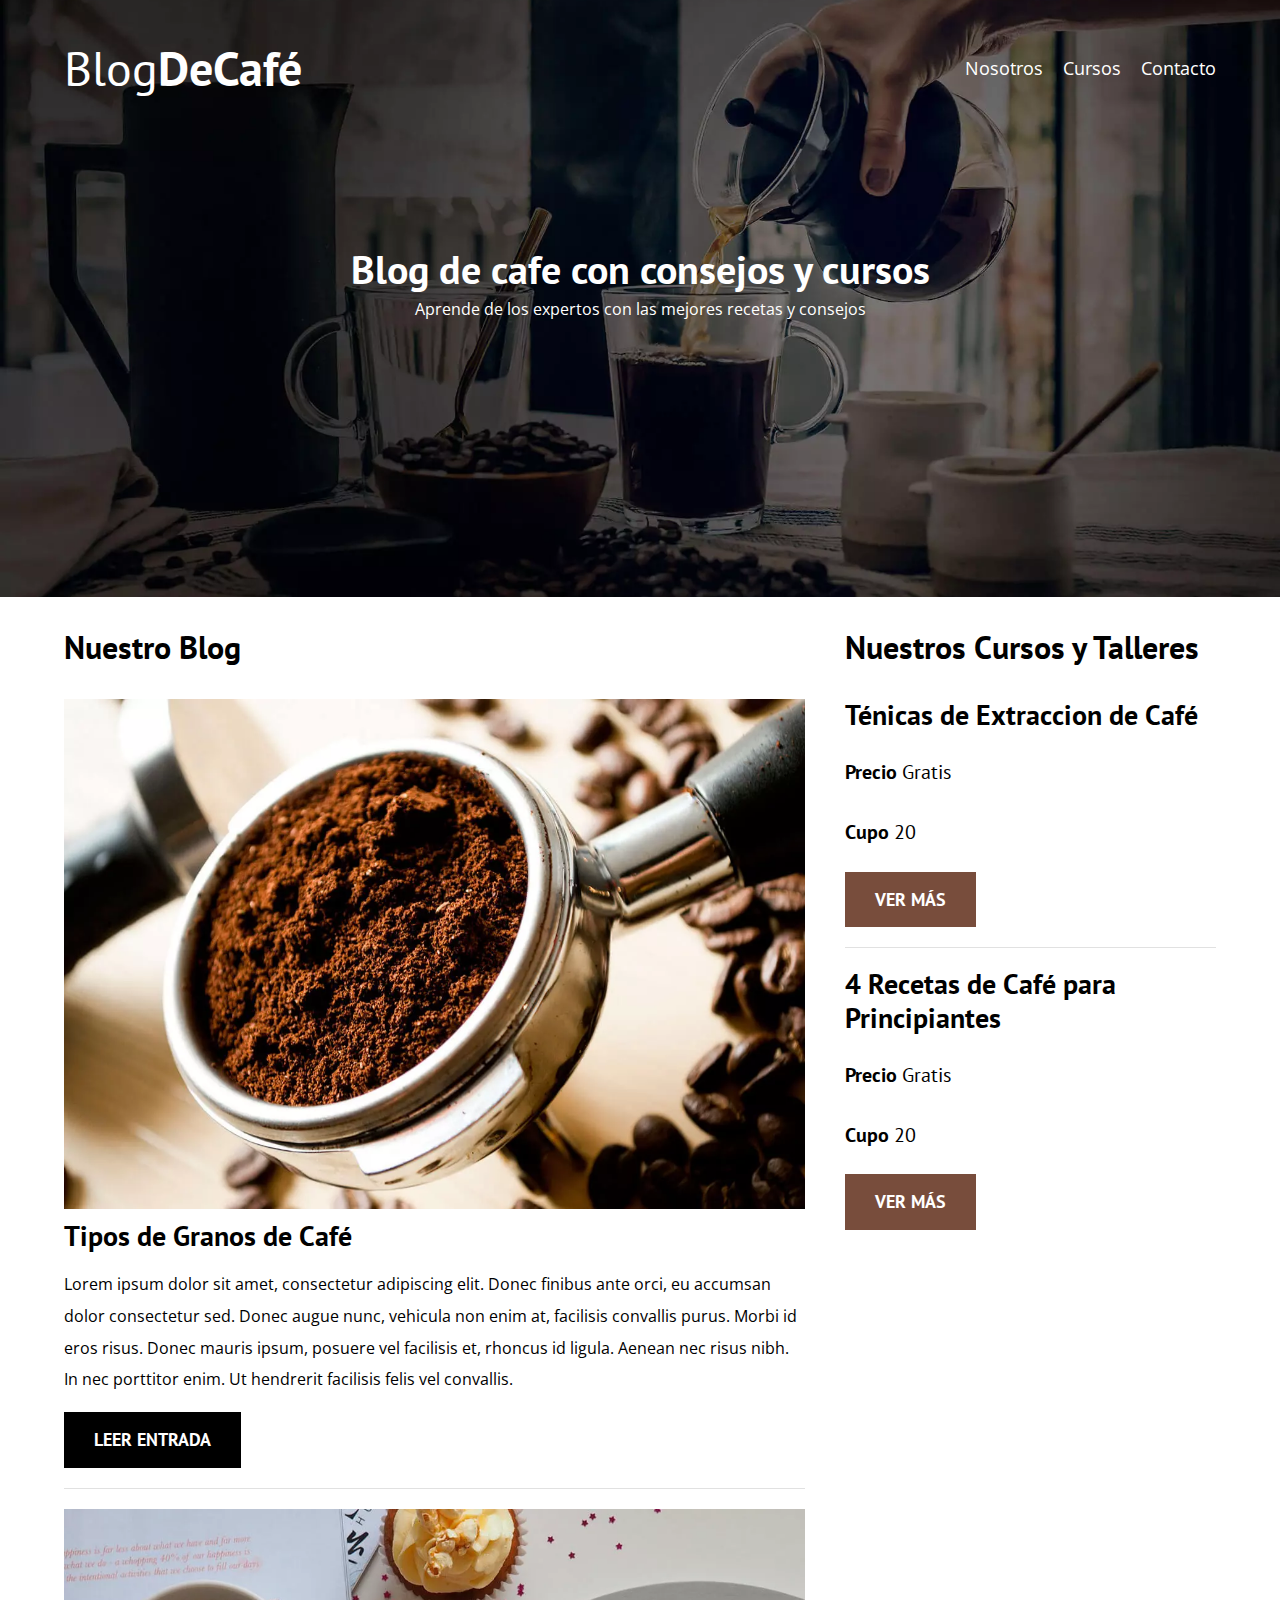
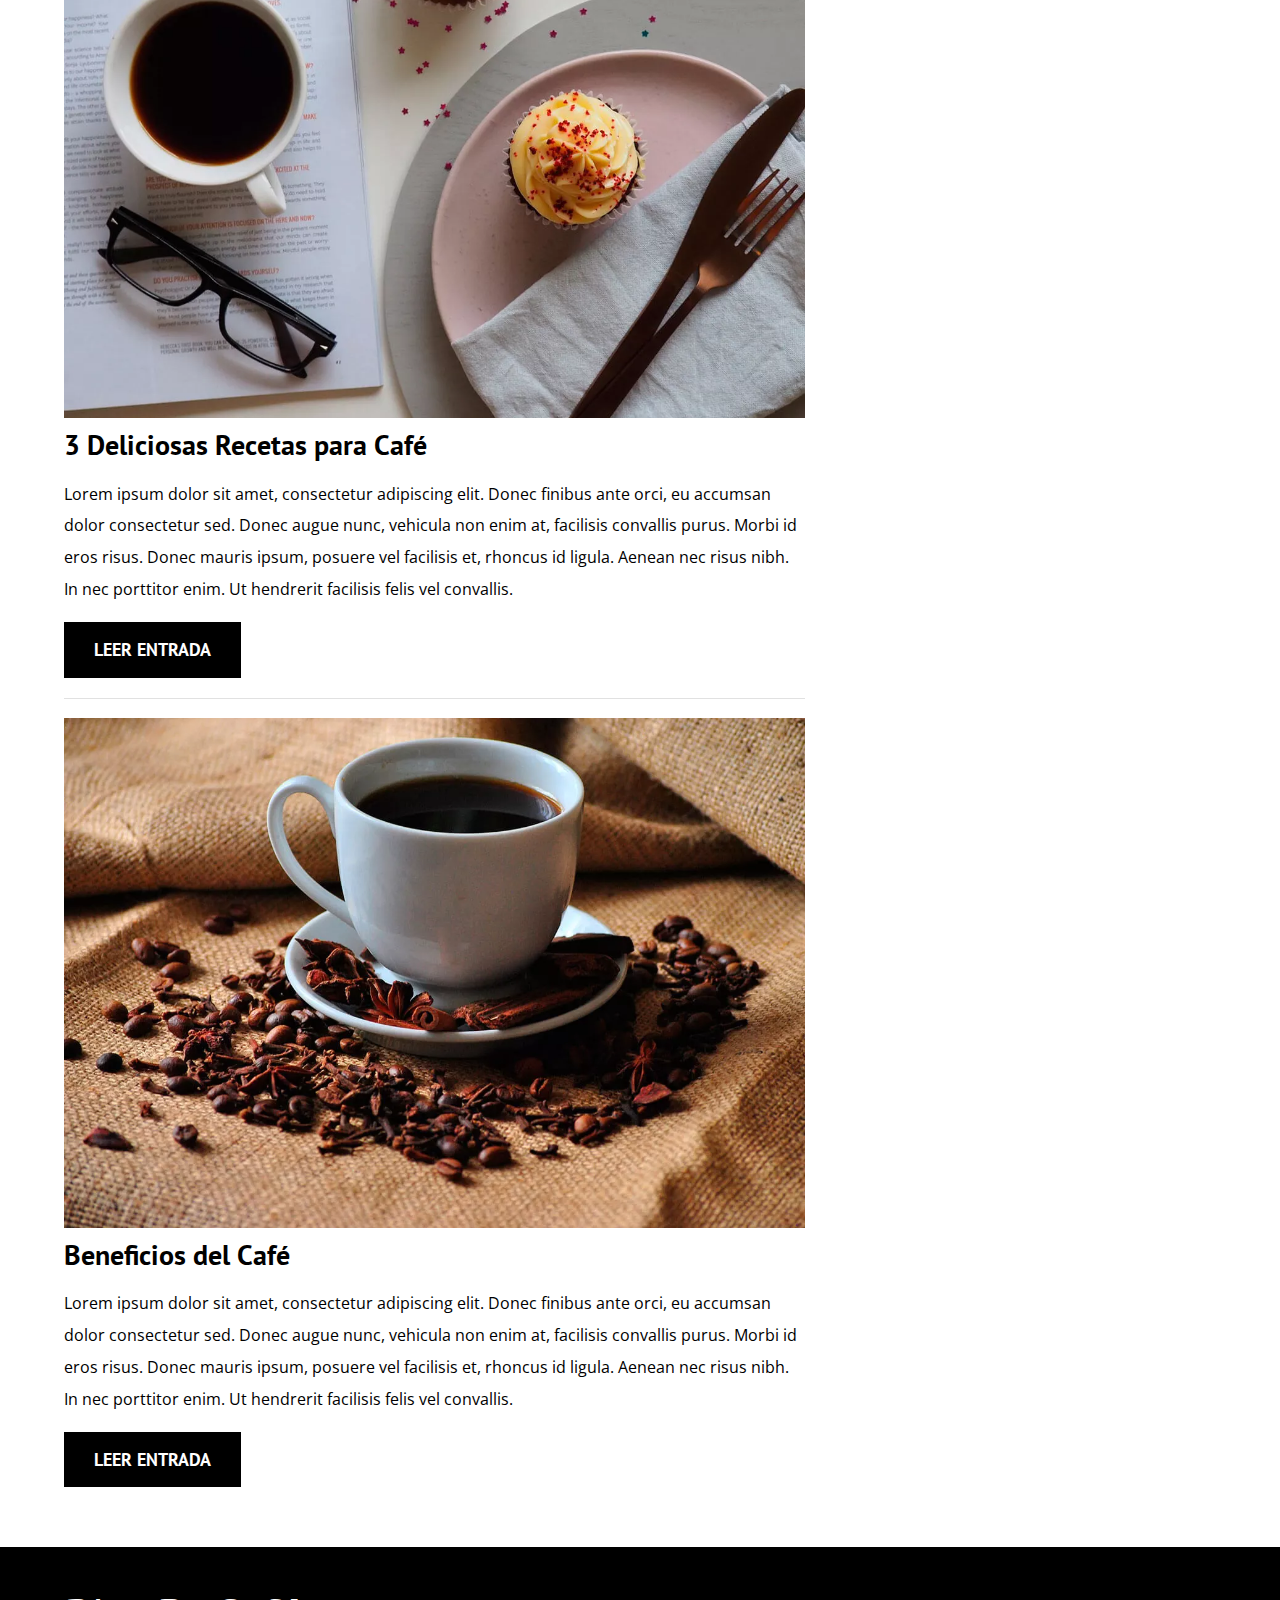
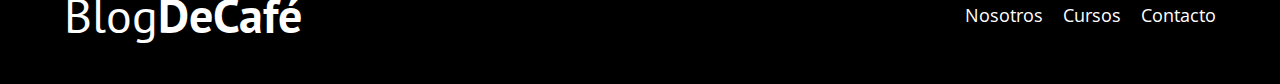
<file: blogdecafe_inicio/index.html>
<!DOCTYPE html>
<html lang="en">
<head>
    <meta charset="UTF-8">
    <meta http-equiv="X-UA-Compatible" content="IE=edge">
    <meta name="viewport" content="width=device-width, initial-scale=1.0">
    <link rel="preconnect" href="https://fonts.gstatic.com">
    <meta name="description" content="Página web de blog de café">

    <!-- prefetch -->
    <link rel="prefetch" href="nosotros.html" as="documents">
    
    <!-- Preloads -->
    <link rel="preload" href="css/normalize.css" as="style">
    <link rel="stylesheet" href="css/normalize.css">
    
    <link rel="preload" href="https://fonts.googleapis.com/css2?family=Open+Sans&family=PT+Sans:wght@400;700&display=swap"
    crossorigin="crossorigin" as="font">
    <link href="https://fonts.googleapis.com/css2?family=Open+Sans&family=PT+Sans:wght@400;700&display=swap" rel="stylesheet">

    <link rel="preload" href="css/style.css" as="style">
    <link rel="stylesheet" href="css/style.css">

    <title>BlogCafe</title>
</head>
<body>
    
    <header class="header">
        
    <div class="contenedor">
        <div class="barra">
            <a class="logo" href="index.html">
                <h1 class="logo__nombre no-margin centrar-texto">Blog<span class="logo__bold">DeCafé</span></h1>
            </a>

            <nav class="navegacion">
                <a href="nosotros.html" class="navegacion__enlace">Nosotros</a>
                <a href="cursos.html" class="navegacion__enlace">Cursos</a>
                <a href="contacto.html" class="navegacion__enlace">Contacto</a>
            </nav>
        </div>
    </div>

        <div class="header__texto">
            <h2 class="no-margin">Blog de cafe con consejos y cursos</h2>
            <p class="no-margin">Aprende de los expertos con las mejores recetas y consejos</p>
        </div>
    </header>

    <div class="contenedor contenido-principal">
        <main class="blog">
            <h3>Nuestro Blog</h3>

            <article class="entrada">
                <div class="entrada__imagen">
                    <picture>
                        <source loading="lazy" srcset="img/blog1.webp" type="image/webp">
                        <img loading="lazy" src="img/blog1.jpg" alt="imagen blog">
                    </picture>
                </div>

                <div class="entrada__contenido">
                    <h4 class="no-margin">Tipos de Granos de Café</h4>
                    <p>Lorem ipsum dolor sit amet, consectetur adipiscing elit. Donec finibus ante orci, eu accumsan dolor consectetur sed. Donec augue nunc, vehicula non enim at, facilisis convallis purus. Morbi id eros risus. Donec mauris ipsum, posuere vel facilisis et, rhoncus id ligula. Aenean nec risus nibh. In nec porttitor enim. Ut hendrerit facilisis felis vel convallis.
                    </p>
                    <a href="entrada.html" class="boton boton--primario"> Leer Entrada</a>
                </div>
            </article>

            <article class="entrada">
                <div class="entrada__imagen">
                    <picture>
                        <source loading="lazy" srcset="img/blog2.webp" type="image/webp">
                        <img loading="lazy" src="img/blog2.jpg" alt="imagen blog">
                    </picture>
                </div>

                <div class="entrada__contenido">
                    <h4 class="no-margin">3 Deliciosas Recetas para Café</h4>
                    <p>Lorem ipsum dolor sit amet, consectetur adipiscing elit. Donec finibus ante orci, eu accumsan dolor consectetur sed. Donec augue nunc, vehicula non enim at, facilisis convallis purus. Morbi id eros risus. Donec mauris ipsum, posuere vel facilisis et, rhoncus id ligula. Aenean nec risus nibh. In nec porttitor enim. Ut hendrerit facilisis felis vel convallis.
                    </p>
                    <a href="entrada.html" class="boton boton--primario"> Leer Entrada</a>
                </div>
            </article>

            <article class="entrada">
                <div class="entrada__imagen">
                    <picture>
                        <source loading="lazy" srcset="img/blog3.webp" type="image/webp">
                        <img loading="lazy" src="img/blog3.jpg" alt="imagen blog">
                    </picture>
                </div>

                <div class="entrada__contenido">
                    <h4 class="no-margin">Beneficios del Café</h4>
                    <p>Lorem ipsum dolor sit amet, consectetur adipiscing elit. Donec finibus ante orci, eu accumsan dolor consectetur sed. Donec augue nunc, vehicula non enim at, facilisis convallis purus. Morbi id eros risus. Donec mauris ipsum, posuere vel facilisis et, rhoncus id ligula. Aenean nec risus nibh. In nec porttitor enim. Ut hendrerit facilisis felis vel convallis.
                    </p>
                    <a href="entrada.html" class="boton boton--primario"> Leer Entrada</a>
                </div>
            </article>

        </main>
        <aside class="sidebar">
            <h3>Nuestros Cursos y Talleres</h3>

            <ul class="cursos no-padding">
                <li class="widget-curso">
                    <h4 class="no-margin">Ténicas de Extraccion de Café</h4>
                    <p class="widget-curso__label">Precio <span class="widget-curso__info">Gratis</span></p>
                    <p class="widget-curso__label">Cupo <span class="widget-curso__info">20</span></p>
                    <a href="entrada.html" class="boton boton--secundario"> Ver más</a>
                </li>

                <li class="widget-curso">
                    <h4 class="no-margin">4 Recetas de Café para Principiantes</h4>
                    <p class="widget-curso__label">Precio <span class="widget-curso__info">Gratis</span></p>
                    <p class="widget-curso__label">Cupo <span class="widget-curso__info">20</span></p>
                    <a href="entrada.html" class="boton boton--secundario"> Ver más</a>
                </li>
            </ul>
        </aside>        
    </div>

    <footer class="footer">
        <div class="contenedor">
            <div class="barra">
                <a class="logo" href="index.html">
                    <h1 class="logo__nombre no-margin centrar-texto">Blog<span class="logo__bold">DeCafé</span></h1>
                </a>
    
                <nav class="navegacion">
                    <a href="nosotros.html" class="navegacion__enlace">Nosotros</a>
                    <a href="cursos.html" class="navegacion__enlace">Cursos</a>
                    <a href="contacto.html" class="navegacion__enlace">Contacto</a>
                </nav>
            </div>
        </div>
    </footer>

    <script src="js/modernizr.js"></script>
</body>
</html>
</file>
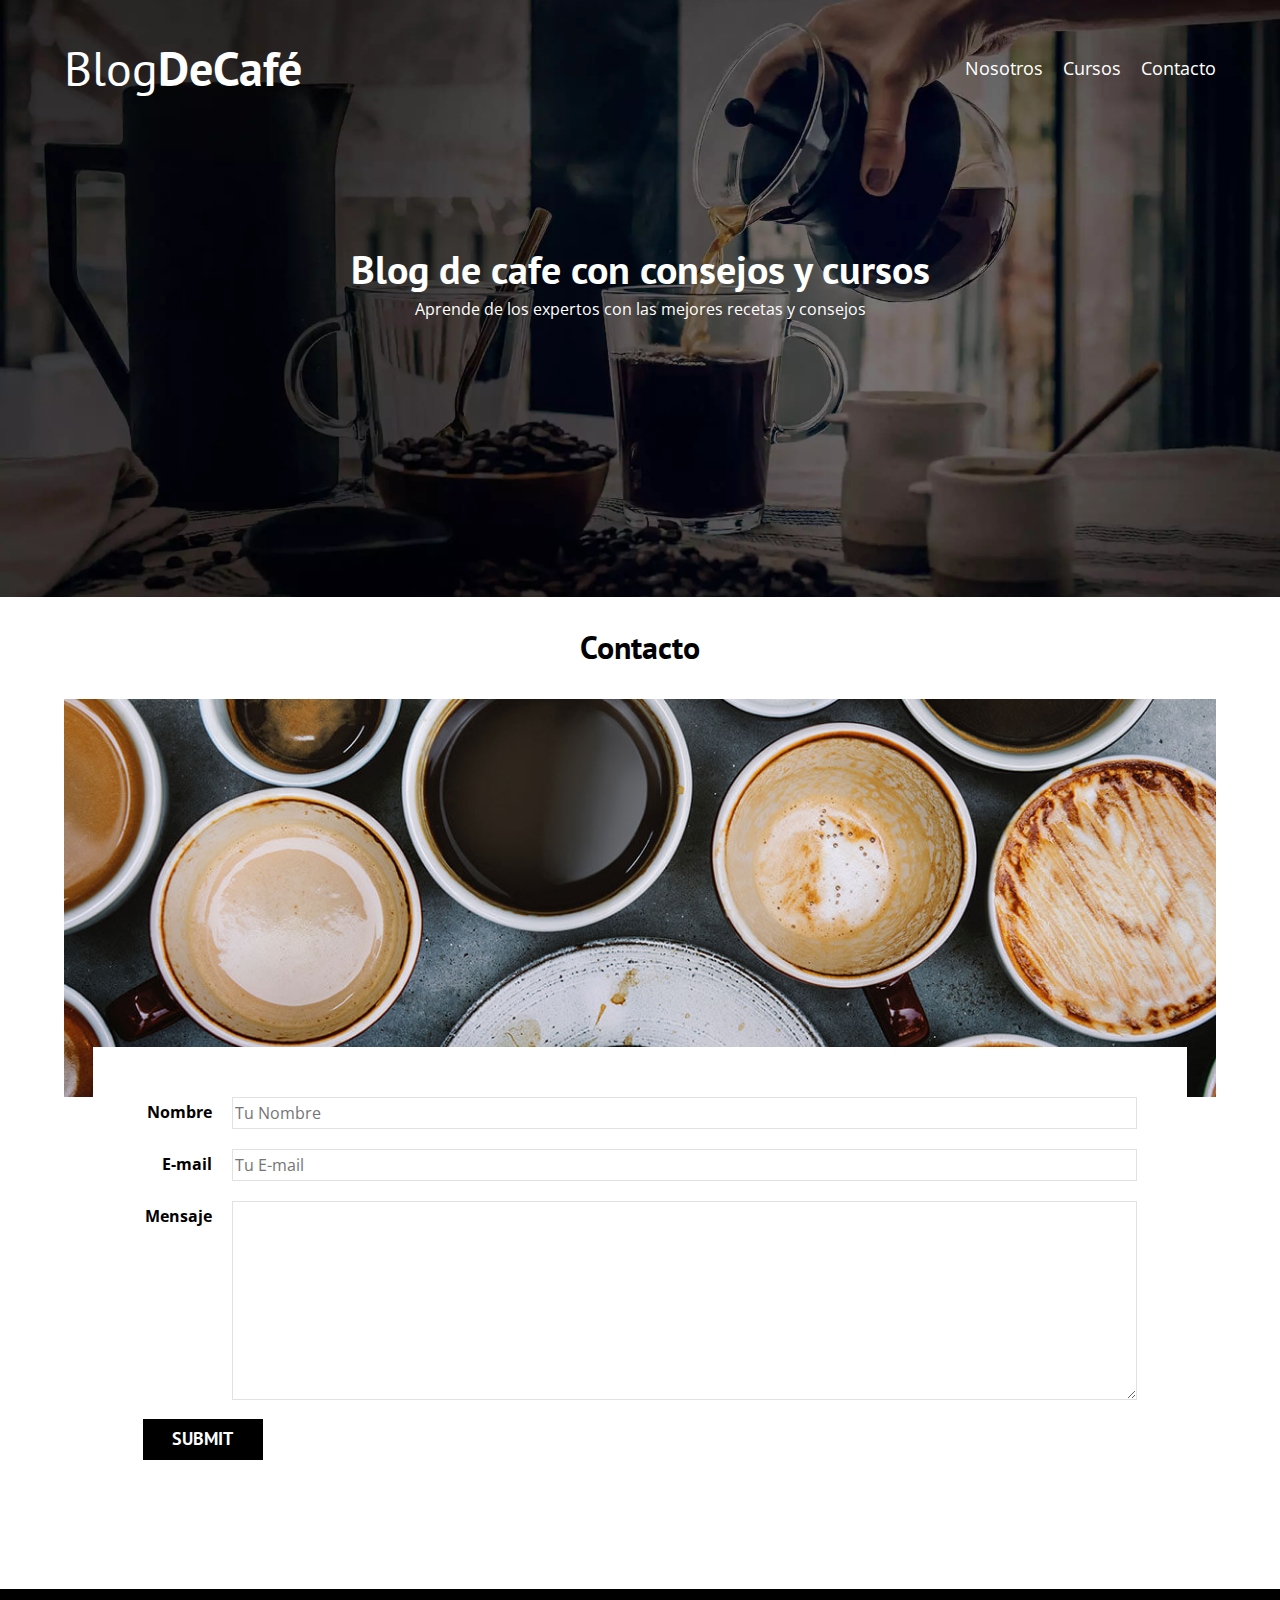
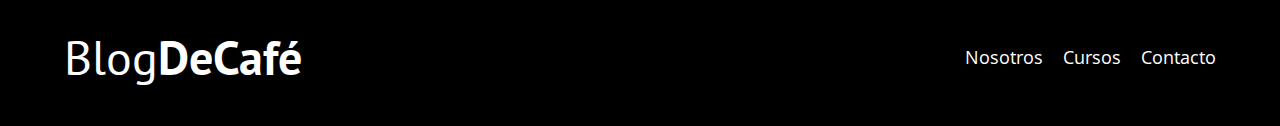
<file: blogdecafe_inicio/contacto.html>
<!DOCTYPE html>
<html lang="en">
<head>
    <meta charset="UTF-8">
    <meta http-equiv="X-UA-Compatible" content="IE=edge">
    <meta name="viewport" content="width=device-width, initial-scale=1.0">
    <link rel="stylesheet" href="css/normalize.css">
    <link rel="preconnect" href="https://fonts.gstatic.com">
    <link href="https://fonts.googleapis.com/css2?family=Open+Sans&family=PT+Sans:wght@400;700&display=swap" rel="stylesheet">
    <link rel="stylesheet" href="css/style.css">
 
    <title>BlogCafe</title>
</head>
<body>
    
    <header class="header">
        
    <div class="contenedor">
        <div class="barra">
            <a class="logo" href="index.html">
                <h1 class="logo__nombre no-margin centrar-texto">Blog<span class="logo__bold">DeCafé</span></h1>
            </a>

            <nav class="navegacion">
                <a href="nosotros.html" class="navegacion__enlace">Nosotros</a>
                <a href="cursos.html" class="navegacion__enlace">Cursos</a>
                <a href="contacto.html" class="navegacion__enlace">Contacto</a>
            </nav>
        </div>
    </div>

        <div class="header__texto">
            <h2 class="no-margin">Blog de cafe con consejos y cursos</h2>
            <p class="no-margin">Aprende de los expertos con las mejores recetas y consejos</p>
        </div>
    </header>


    <main class="contenedor">
        <h3 class="centrar-texto">Contacto</h3>

        <div class="contacto__bg"></div>

        <form class="formulario">
            <div class="campo">
                <label class="campo__label" for="nombre">Nombre</label>
                <input 
                    class="campo__field" 
                    type="text" 
                    placeholder="Tu Nombre" 
                    id="nombre"
                >
            </div>

            <div class="campo">
                <label for="email" class="campo__label">E-mail</label>
                <input class="campo__field" type="email" placeholder="Tu E-mail" id="email">
            </div>

            <div class="campo">
                <label class="campo__label" for="mensaje">Mensaje</label>
                <textarea class="campo__field campo__field--textarea" id="mensaje"></textarea>
            </div>

            <div class="campo">
                <input type="submit" placeholder="Enviar" class="boton boton--primario">
            </div>

        </form>
    </main>

    <footer class="footer">
        <div class="contenedor">
            <div class="barra">
                <a class="logo" href="index.html">
                    <h1 class="logo__nombre no-margin centrar-texto">Blog<span class="logo__bold">DeCafé</span></h1>
                </a>
    
                <nav class="navegacion">
                    <a href="nosotros.html" class="navegacion__enlace">Nosotros</a>
                    <a href="cursos.html" class="navegacion__enlace">Cursos</a>
                    <a href="contacto.html" class="navegacion__enlace">Contacto</a>
                </nav>
            </div>
        </div>
    </footer>

    <script src="js/modernizr.js"></script>
</body>
</html>
</file>
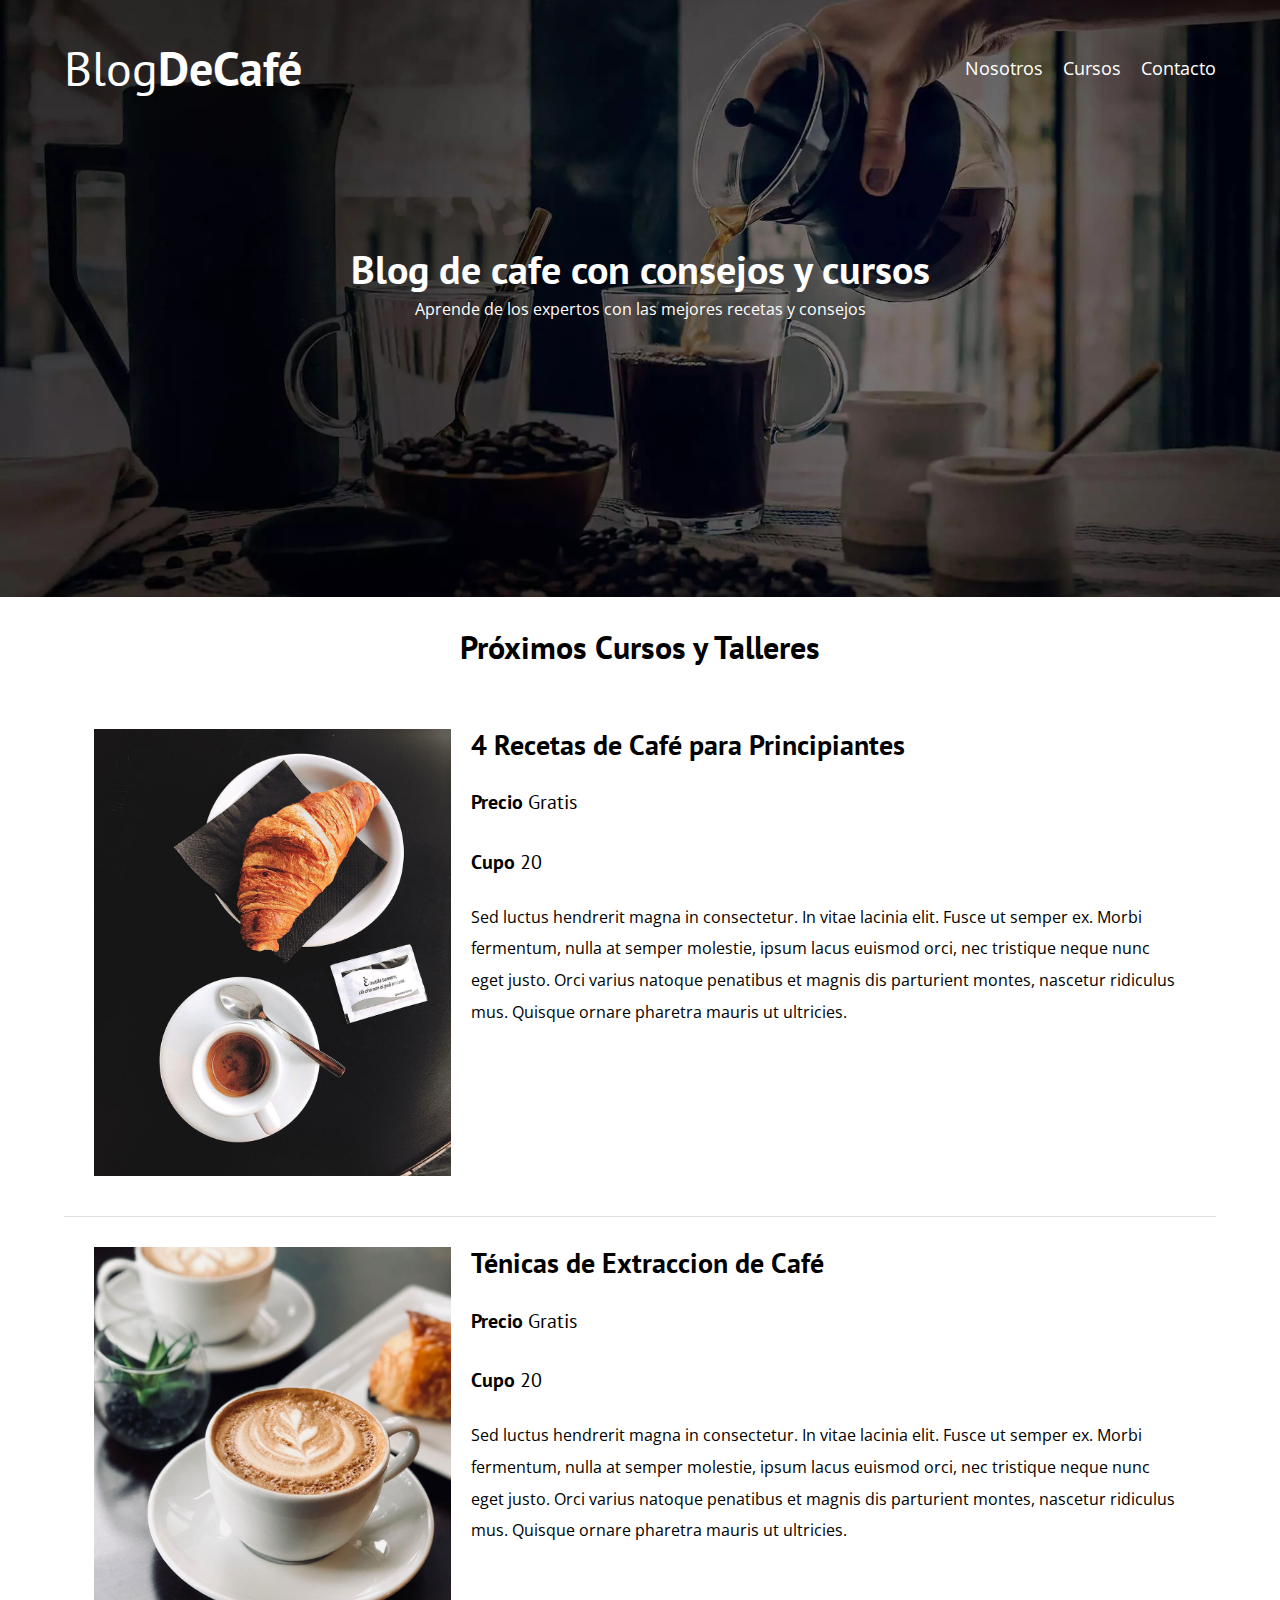
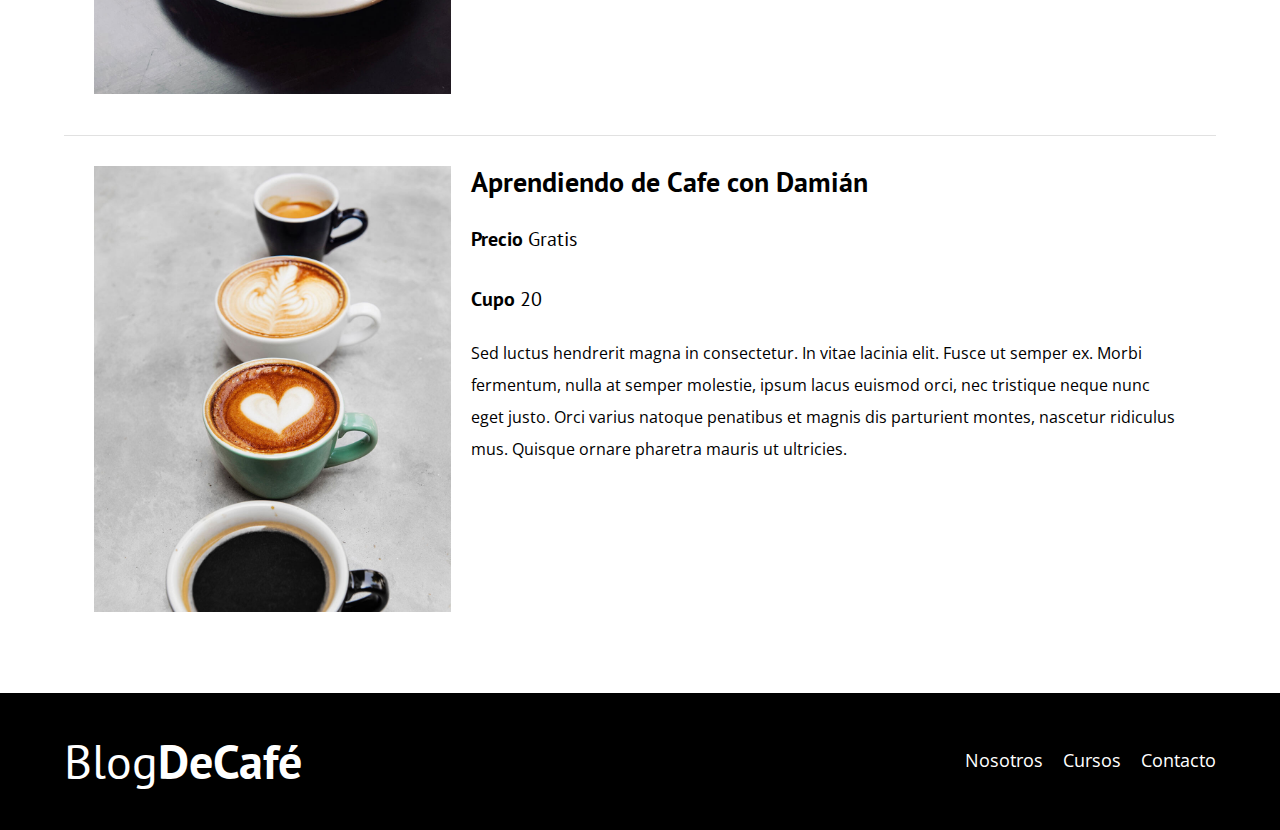
<file: blogdecafe_inicio/cursos.html>
<!DOCTYPE html>
<html lang="en">
<head>
    <meta charset="UTF-8">
    <meta http-equiv="X-UA-Compatible" content="IE=edge">
    <meta name="viewport" content="width=device-width, initial-scale=1.0">
    <link rel="stylesheet" href="css/normalize.css">
    <link rel="preconnect" href="https://fonts.gstatic.com">
    <link href="https://fonts.googleapis.com/css2?family=Open+Sans&family=PT+Sans:wght@400;700&display=swap" rel="stylesheet">
    <link rel="stylesheet" href="css/style.css">
 
    <title>BlogCafe</title>
</head>
<body>
    
    <header class="header">
        
    <div class="contenedor">
        <div class="barra">
            <a class="logo" href="index.html">
                <h1 class="logo__nombre no-margin centrar-texto">Blog<span class="logo__bold">DeCafé</span></h1>
            </a>

            <nav class="navegacion">
                <a href="nosotros.html" class="navegacion__enlace">Nosotros</a>
                <a href="cursos.html" class="navegacion__enlace">Cursos</a>
                <a href="contacto.html" class="navegacion__enlace">Contacto</a>
            </nav>
        </div>
    </div>

        <div class="header__texto">
            <h2 class="no-margin">Blog de cafe con consejos y cursos</h2>
            <p class="no-margin">Aprende de los expertos con las mejores recetas y consejos</p>
        </div>
    </header>


    <main class="contenedor">
        <h3 class="centrar-texto">Próximos Cursos y Talleres</h3>

        <div class="curso">
            <div class="curso__imagen">
                <img src="img/curso1.jpg" alt="imagen curso1">
            </div>
            <div>
                <h4 class="no-margin">4 Recetas de Café para Principiantes</h4>
                <p class="curso__label">Precio <span class="curso__info">Gratis</span></p>
                <p class="curso__label">Cupo <span class="curso__info">20</span></p>
                <p> Sed luctus hendrerit magna in consectetur. In vitae lacinia elit. Fusce ut semper ex. Morbi fermentum, 
                    nulla at semper molestie, ipsum lacus euismod orci, nec tristique neque nunc eget justo. Orci varius natoque penatibus et magnis dis parturient montes, 
                    nascetur ridiculus mus. Quisque ornare pharetra mauris ut ultricies.</p>
            </div>    
        </div>

        <div class="curso">
            <div class="curso__imagen">
                <img src="img/curso2.jpg" alt="imagen curso1">
            </div>
            <div>
                <h4 class="no-margin">Ténicas de Extraccion de Café</h4>
                <p class="curso__label">Precio <span class="curso__info">Gratis</span></p>
                <p class="curso__label">Cupo <span class="curso__info">20</span></p>
                <p> Sed luctus hendrerit magna in consectetur. In vitae lacinia elit. Fusce ut semper ex. Morbi fermentum, 
                    nulla at semper molestie, ipsum lacus euismod orci, nec tristique neque nunc eget justo. Orci varius natoque penatibus et magnis dis parturient montes, 
                    nascetur ridiculus mus. Quisque ornare pharetra mauris ut ultricies.</p>
            </div>    
        </div>

        <div class="curso">
            <div class="curso__imagen">
                <img src="img/curso3.jpg" alt="imagen curso1">
            </div>
            <div>
                <h4 class="no-margin">Aprendiendo de Cafe con Damián</h4>
                <p class="curso__label">Precio <span class="curso__info">Gratis</span></p>
                <p class="curso__label">Cupo <span class="curso__info">20</span></p>
                <p> Sed luctus hendrerit magna in consectetur. In vitae lacinia elit. Fusce ut semper ex. Morbi fermentum, 
                    nulla at semper molestie, ipsum lacus euismod orci, nec tristique neque nunc eget justo. Orci varius natoque penatibus et magnis dis parturient montes, 
                    nascetur ridiculus mus. Quisque ornare pharetra mauris ut ultricies.</p>
            </div>    
        </div>

    </main>

    <footer class="footer">
        <div class="contenedor">
            <div class="barra">
                <a class="logo" href="index.html">
                    <h1 class="logo__nombre no-margin centrar-texto">Blog<span class="logo__bold">DeCafé</span></h1>
                </a>
    
                <nav class="navegacion">
                    <a href="nosotros.html" class="navegacion__enlace">Nosotros</a>
                    <a href="cursos.html" class="navegacion__enlace">Cursos</a>
                    <a href="contacto.html" class="navegacion__enlace">Contacto</a>
                </nav>
            </div>
        </div>
    </footer>

    <script src="js/modernizr.js"></script>
</body>
</html>
</file>
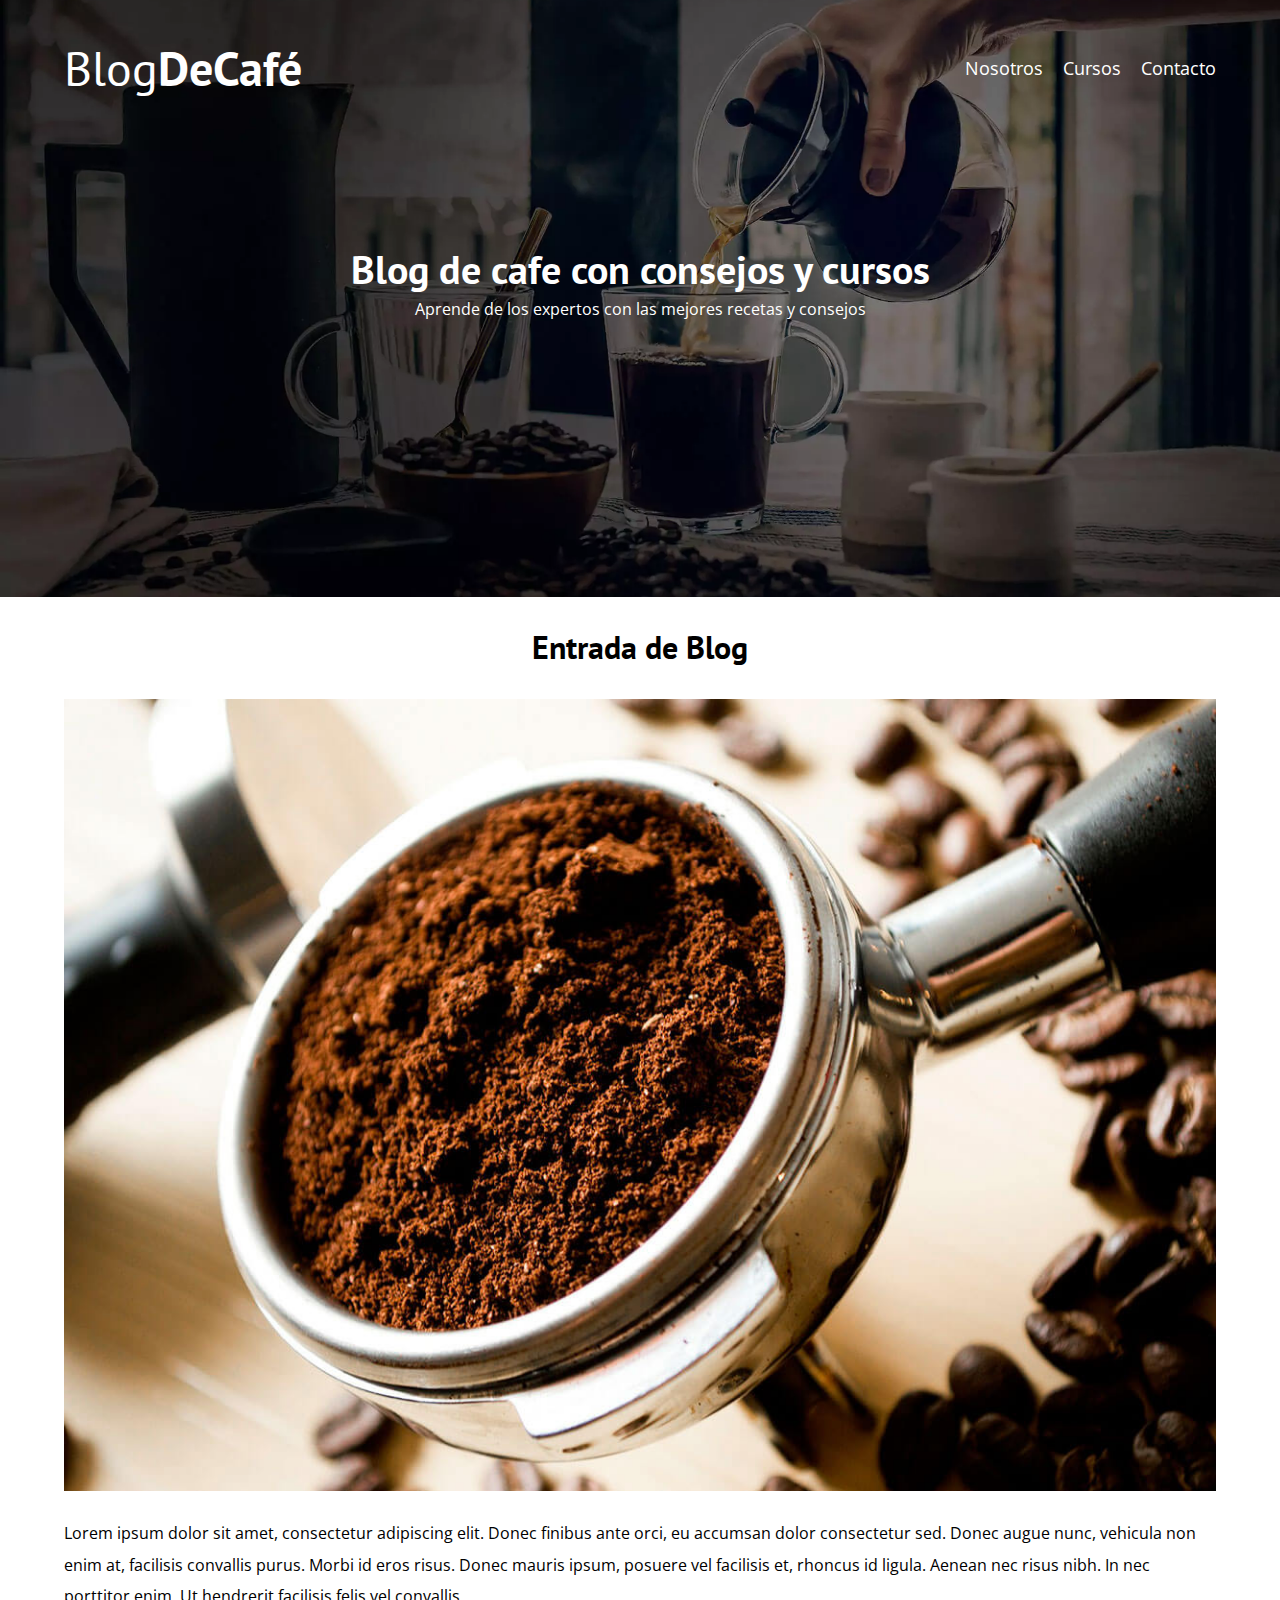
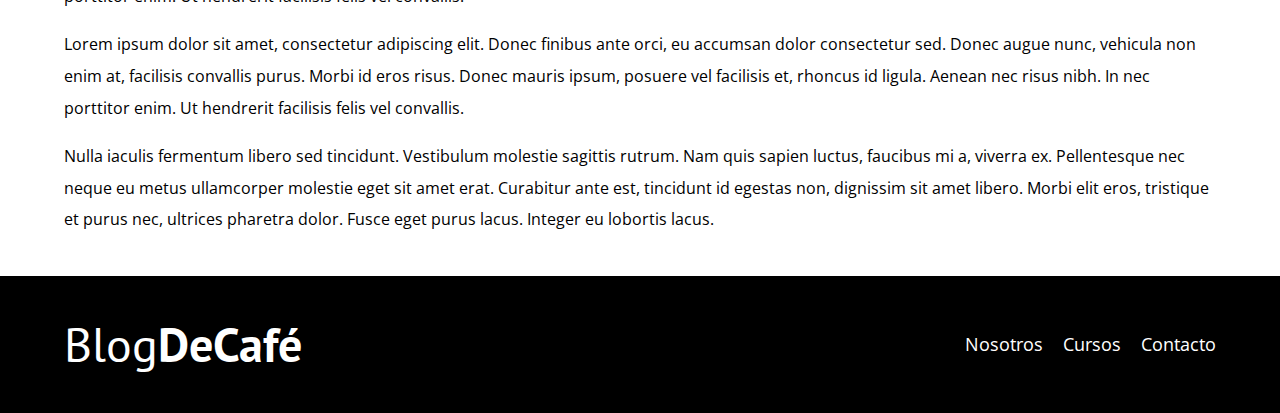
<file: blogdecafe_inicio/entrada.html>
<!DOCTYPE html>
<html lang="en">
<head>
    <meta charset="UTF-8">
    <meta http-equiv="X-UA-Compatible" content="IE=edge">
    <meta name="viewport" content="width=device-width, initial-scale=1.0">
    <link rel="stylesheet" href="css/normalize.css">
    <link rel="preconnect" href="https://fonts.gstatic.com">
    <link href="https://fonts.googleapis.com/css2?family=Open+Sans&family=PT+Sans:wght@400;700&display=swap" rel="stylesheet">
    <link rel="stylesheet" href="css/style.css">
 
    <title>BlogCafe</title>
</head>
<body>
    
    <header class="header">
        
    <div class="contenedor">
        <div class="barra">
            <a class="logo" href="index.html">
                <h1 class="logo__nombre no-margin centrar-texto">Blog<span class="logo__bold">DeCafé</span></h1>
            </a>

            <nav class="navegacion">
                <a href="nosotros.html" class="navegacion__enlace">Nosotros</a>
                <a href="cursos.html" class="navegacion__enlace">Cursos</a>
                <a href="contacto.html" class="navegacion__enlace">Contacto</a>
            </nav>
        </div>
    </div>

        <div class="header__texto">
            <h2 class="no-margin">Blog de cafe con consejos y cursos</h2>
            <p class="no-margin">Aprende de los expertos con las mejores recetas y consejos</p>
        </div>
    </header>


    <main class="contenedor">
        <h3 class="centrar-texto">Entrada de Blog</h3>

        <div class="entrada">
            <div class="entrada__imagen">
                <img src="img/blog1.jpg" alt="imagen entrada">
            </div>
            <div class="entrada__texto">
                <p>Lorem ipsum dolor sit amet, consectetur adipiscing elit. Donec finibus ante orci, eu accumsan dolor consectetur sed. Donec augue nunc, vehicula non enim at, facilisis convallis purus. Morbi id eros risus. Donec mauris ipsum, posuere vel facilisis et, rhoncus id ligula. Aenean nec risus nibh. In nec porttitor enim. Ut hendrerit facilisis felis vel convallis.
                </p>
                <p>Lorem ipsum dolor sit amet, consectetur adipiscing elit. Donec finibus ante orci, eu accumsan dolor consectetur sed. Donec augue nunc, vehicula non enim at, facilisis convallis purus. Morbi id eros risus. Donec mauris ipsum, posuere vel facilisis et, rhoncus id ligula. Aenean nec risus nibh. In nec porttitor enim. Ut hendrerit facilisis felis vel convallis.
                </p>
                <p>Nulla iaculis fermentum libero sed tincidunt. Vestibulum molestie sagittis rutrum. Nam quis sapien luctus, faucibus mi a, viverra ex. Pellentesque nec neque eu metus ullamcorper molestie eget sit amet erat. Curabitur ante est, tincidunt id egestas non, dignissim sit amet libero. Morbi elit eros, tristique et purus nec, ultrices pharetra dolor. Fusce eget purus lacus. Integer eu lobortis lacus.</p>
            </div>
        </div>

    </main>

    <footer class="footer">
        <div class="contenedor">
            <div class="barra">
                <a class="logo" href="index.html">
                    <h1 class="logo__nombre no-margin centrar-texto">Blog<span class="logo__bold">DeCafé</span></h1>
                </a>
    
                <nav class="navegacion">
                    <a href="nosotros.html" class="navegacion__enlace">Nosotros</a>
                    <a href="cursos.html" class="navegacion__enlace">Cursos</a>
                    <a href="contacto.html" class="navegacion__enlace">Contacto</a>
                </nav>
            </div>
        </div>
    </footer>

    <script src="js/modernizr.js"></script>
</body>
</html>
</file>
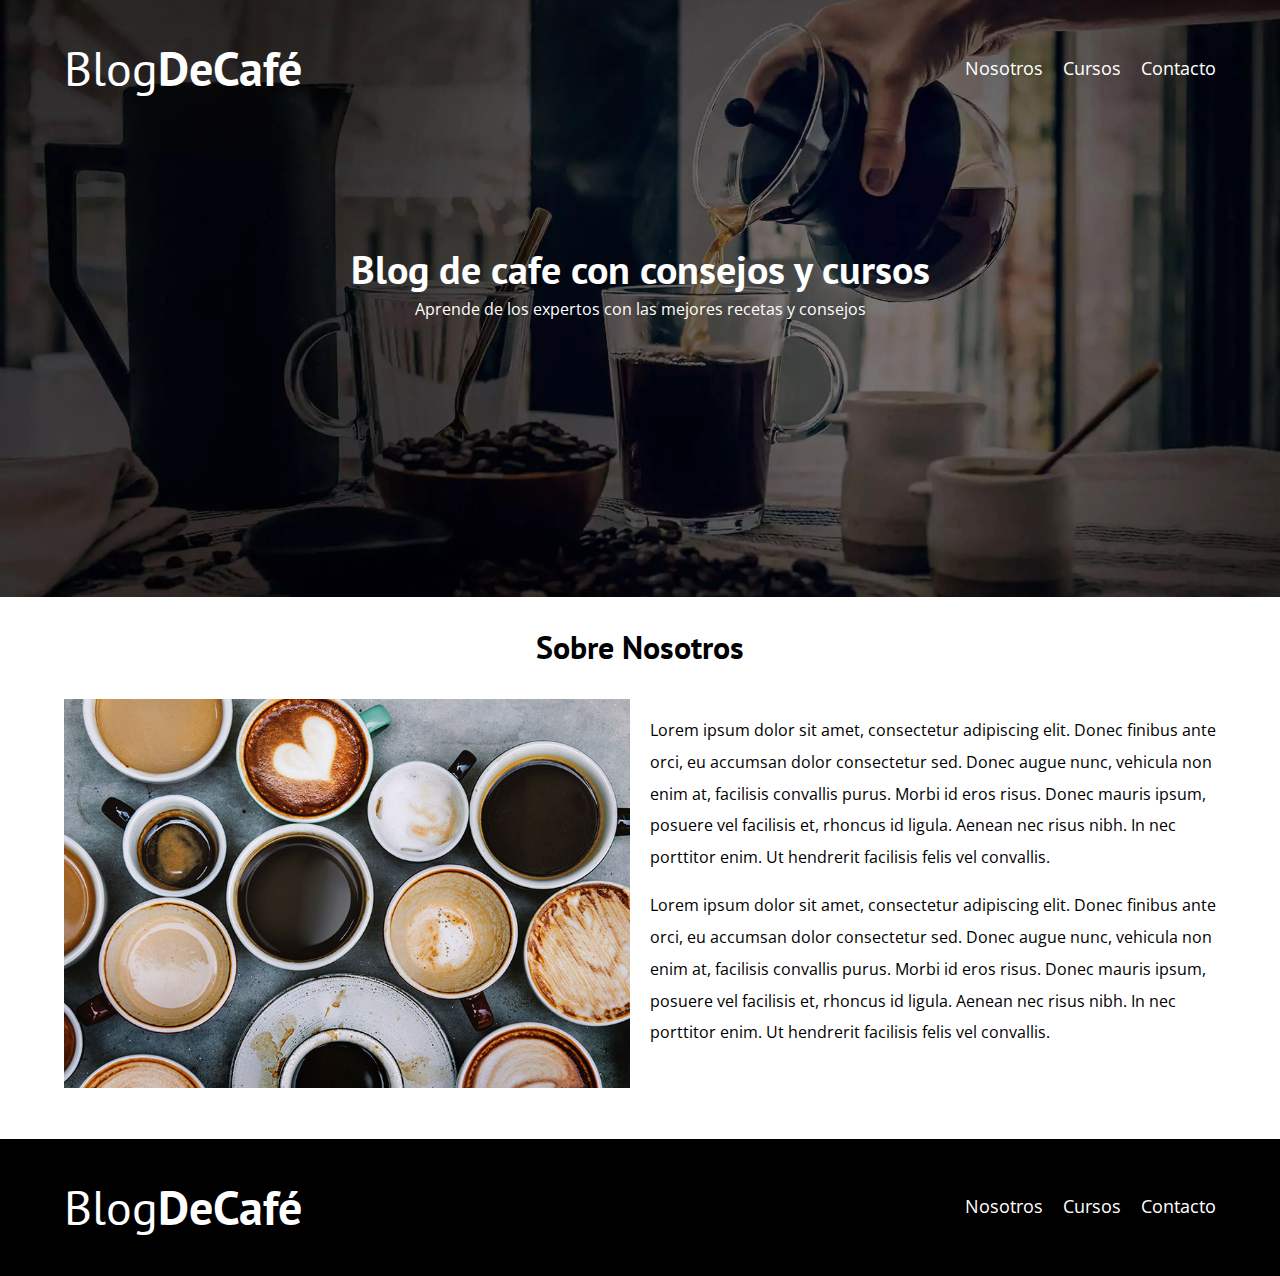
<file: blogdecafe_inicio/nosotros.html>
<!DOCTYPE html>
<html lang="en">
<head>
    <meta charset="UTF-8">
    <meta http-equiv="X-UA-Compatible" content="IE=edge">
    <meta name="viewport" content="width=device-width, initial-scale=1.0">
    <link rel="stylesheet" href="css/normalize.css">
    <link rel="preconnect" href="https://fonts.gstatic.com">
    <link href="https://fonts.googleapis.com/css2?family=Open+Sans&family=PT+Sans:wght@400;700&display=swap" rel="stylesheet">
    <link rel="stylesheet" href="css/style.css">
 
    <title>BlogCafe</title>
</head>
<body>
    
    <header class="header">
        
    <div class="contenedor">
        <div class="barra">
            <a class="logo" href="index.html">
                <h1 class="logo__nombre no-margin centrar-texto">Blog<span class="logo__bold">DeCafé</span></h1>
            </a>

            <nav class="navegacion">
                <a href="nosotros.html" class="navegacion__enlace">Nosotros</a>
                <a href="cursos.html" class="navegacion__enlace">Cursos</a>
                <a href="contacto.html" class="navegacion__enlace">Contacto</a>
            </nav>
        </div>
    </div>

        <div class="header__texto">
            <h2 class="no-margin">Blog de cafe con consejos y cursos</h2>
            <p class="no-margin">Aprende de los expertos con las mejores recetas y consejos</p>
        </div>
    </header>


    <main class="contenedor">
        <h3 class="centrar-texto">Sobre Nosotros</h3>

        <div class="sobre-nosotros">
            <div class="sobre-nosotros__imagen">
                <img src="img/nosotros.jpg" alt="imagen nosotros">
            </div>
            <div class="sobre-nosotros__texto">
                <p>Lorem ipsum dolor sit amet, consectetur adipiscing elit. Donec finibus ante orci, eu accumsan dolor consectetur sed. Donec augue nunc, vehicula non enim at, facilisis convallis purus. Morbi id eros risus. Donec mauris ipsum, posuere vel facilisis et, rhoncus id ligula. Aenean nec risus nibh. In nec porttitor enim. Ut hendrerit facilisis felis vel convallis.
                </p>
                <p>Lorem ipsum dolor sit amet, consectetur adipiscing elit. Donec finibus ante orci, eu accumsan dolor consectetur sed. Donec augue nunc, vehicula non enim at, facilisis convallis purus. Morbi id eros risus. Donec mauris ipsum, posuere vel facilisis et, rhoncus id ligula. Aenean nec risus nibh. In nec porttitor enim. Ut hendrerit facilisis felis vel convallis.
                </p>
            </div>
        </div>

    </main>

    <footer class="footer">
        <div class="contenedor">
            <div class="barra">
                <a class="logo" href="index.html">
                    <h1 class="logo__nombre no-margin centrar-texto">Blog<span class="logo__bold">DeCafé</span></h1>
                </a>
    
                <nav class="navegacion">
                    <a href="nosotros.html" class="navegacion__enlace">Nosotros</a>
                    <a href="cursos.html" class="navegacion__enlace">Cursos</a>
                    <a href="contacto.html" class="navegacion__enlace">Contacto</a>
                </nav>
            </div>
        </div>
    </footer>

    <script src="js/modernizr.js"></script>
</body>
</html>
</file>
<file: blogdecafe_inicio/css/style.css>
:root{
    --fuenteHeading: 'PT Sans', sans-serif;
    --fuenteParrafos: 'Open Sans', sans-serif;

    --primario: #784d3c;
    --blanco: #ffffff;
    --negro: #000000;
    --grey: #e1e1e1;
}

html{
    box-sizing: border-box;
    font-size: 62.2%;
}
*, *:before, *::after{
    box-sizing: inherit;
}
body{
    font-family: var(--fuenteParrafos);
    font-size: 1.6rem;
    line-height: 2;
}

/* Globales */
.contenedor{
    max-width: 120rem;
    width: 90%;
    margin: 0 auto;
}
a{
    text-decoration: none;
}

h1, h2, h3, h4{
    font-family: var(--fuenteHeading);
    line-height: 1.2;
}
h1{
    font-size: 4.8rem;
}
h2{
    font-size: 4rem;
}
h3{
    font-size: 3.2rem;
}
h4{
    font-size: 2.8rem;
}
img{
    max-width: 100%;
}

/* Utilidades*/
.no-margin{
    margin: 0;
}

.no-padding{
    padding: 0;
}

.centrar-texto{
    text-align: center;
}

/* Header */
.webp .header{
    background-image: url(../img/banner.webp);
}

.no-webp .header{
    background-image: url(../img/banner.jpg);
}

.header{
    height: 60rem;
    background-size: cover;
    background-repeat: no-repeat;
    background-position: center center;
}

.header__texto{
    text-align: center;
    color: var(--blanco);
}

@media (min-width: 768px) {
     .header__texto{
         margin-top: 15rem;
     }
}

.barra{
    padding-top: 4rem;
}

@media (min-width: 768px) {
     .barra{
         display: flex;
         justify-content: space-between;
         align-items: center;
     }
}

.logo{
    color: var(--blanco);
}

.logo__nombre{
    font-weight: normal;
}

.logo__bold{
    font-weight: bold;
}

@media (min-width: 768px) {
    .navegacion{
        display: flex;
        gap: 2rem;
    }
}

.navegacion__enlace{
    display: block;
    text-align: center;
    font-size: 1.8rem;
    color: var(--blanco);
}

@media (min-width: 768px) {
    .contenido-principal{
        display: grid;
        grid-template-columns: 2fr 1fr;
        column-gap: 4rem
    }
}

.entrada{
    border-bottom: 1px solid var(--grey);
    margin-bottom: 2rem;
}

.entrada:last-of-type{
    margin-bottom: 0;
    border: none;
}

.boton{
    display: block;
    font-family: var(--fuenteHeading);
    color: var(--blanco);
    text-align: center;
    padding: 1rem 3rem;
    font-size: 1.8rem;
    text-transform: uppercase;
    font-weight: 700;
    margin-bottom: 2rem;
    border: none;
}

@media (min-width: 768px) {
     .boton{
         display: inline-block;
     }
}

.boton:hover{
    cursor: pointer;
}

.boton--primario{
    background-color: var(--negro)
}

.boton--secundario{
    background-color: var(--primario);
}

.cursos{
    list-style: none;
}

.widget-curso{
    border-bottom: 1px solid var(--grey);
    margin-bottom: 2rem;
}

.widget-curso:last-of-type{
    border: none;
    margin-bottom: 0;
}

.curso__label,
.widget-curso__label{
    font-family: var(--fuenteHeading);
    font-weight: bold;
}

.curso__info,
.widget-curso__info{
    font-weight: normal;
}
.curso__info, .curso__label,
.widget-curso__info, .widget-curso__label{
    font-size: 2rem;
}

.footer{
    background-color: var(--negro);
    padding-bottom: 4rem;
    margin-top: 4rem;
}
@media (min-width: 768px) {     
    .sobre-nosotros{
        display: grid;
        grid-template-columns: repeat(2, 2fr);
        column-gap: 2rem;
    }
}

/****** CURSOS *******/

.curso{
    padding: 3rem ;
    border-bottom: 1px solid var(--grey);
}

@media (min-width: 768px) {
    .curso{
        display: grid;
        grid-template-columns: 1fr 2fr;
        column-gap: 2rem;
    }
}

.curso:last-of-type{
    border-bottom: none;
}

/*------ Contacto ----*/
.contacto__bg{
    background-image: url(../img/contacto.jpg);
    height: 40rem;
    background-size: cover ;
}

.formulario{
    background-color: var(--blanco);
    margin: -5rem auto 0 auto;
    width: 95%;
    padding: 5rem;
}
.campo{
    display: flex;
    margin-bottom: 2rem;
}

.campo__label{
    flex: 0 0 9rem;
    text-align: right;
    padding-right: 2rem;
    font-weight: bold;
}

.campo__field{
    flex: 1;
    border: 1px solid var(--grey);
    overflow: auto;
}

.campo__field--textarea{
    height: 20rem;
}
</file>
